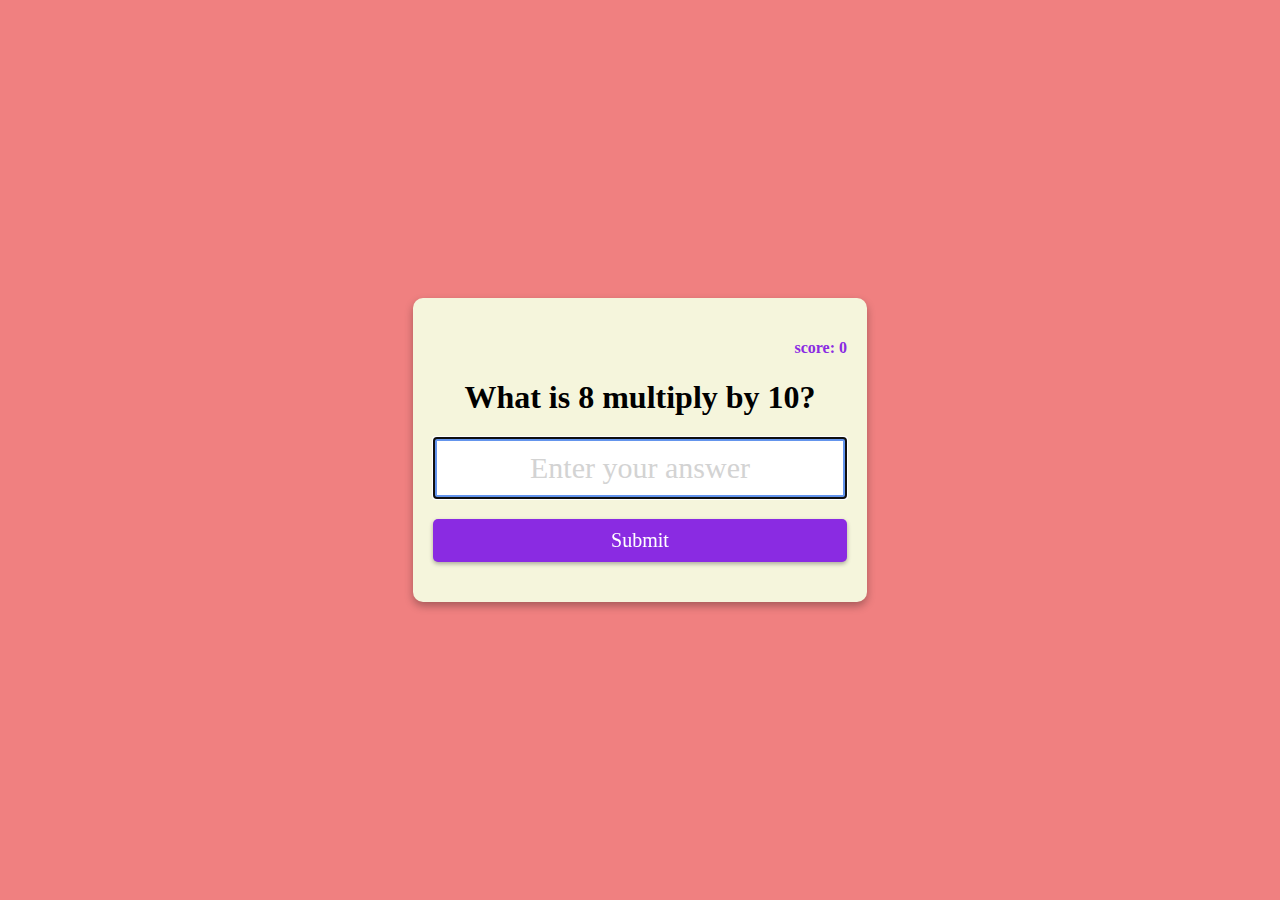
<file: Multiplication App/index.html>
<!DOCTYPE html>
<html lang="en">
<head>
    <meta charset="UTF-8">
    <meta http-equiv="X-UA-Compatible" content="IE=edge">
    <meta name="viewport" content="width=device-width, initial-scale=1.0">
    <title>Multiplication App </title>
    <link rel="stylesheet" href="style.css">
</head>
<body>
    <form class="form" id="form">
        <h4 class="score" 
        id="score"> score: 0 </h4>
        <h1 id="question">What is 1 multiply by 1 ?</h1>
        <input type="text" class="input" id="input" placeholder="Enter your answer" autofocus autocomplete="off">
        <button type="submit" class="btn">Submit</button>
        
    </form>
    <script src="index.js"></script>
</body>
</html>
</file>
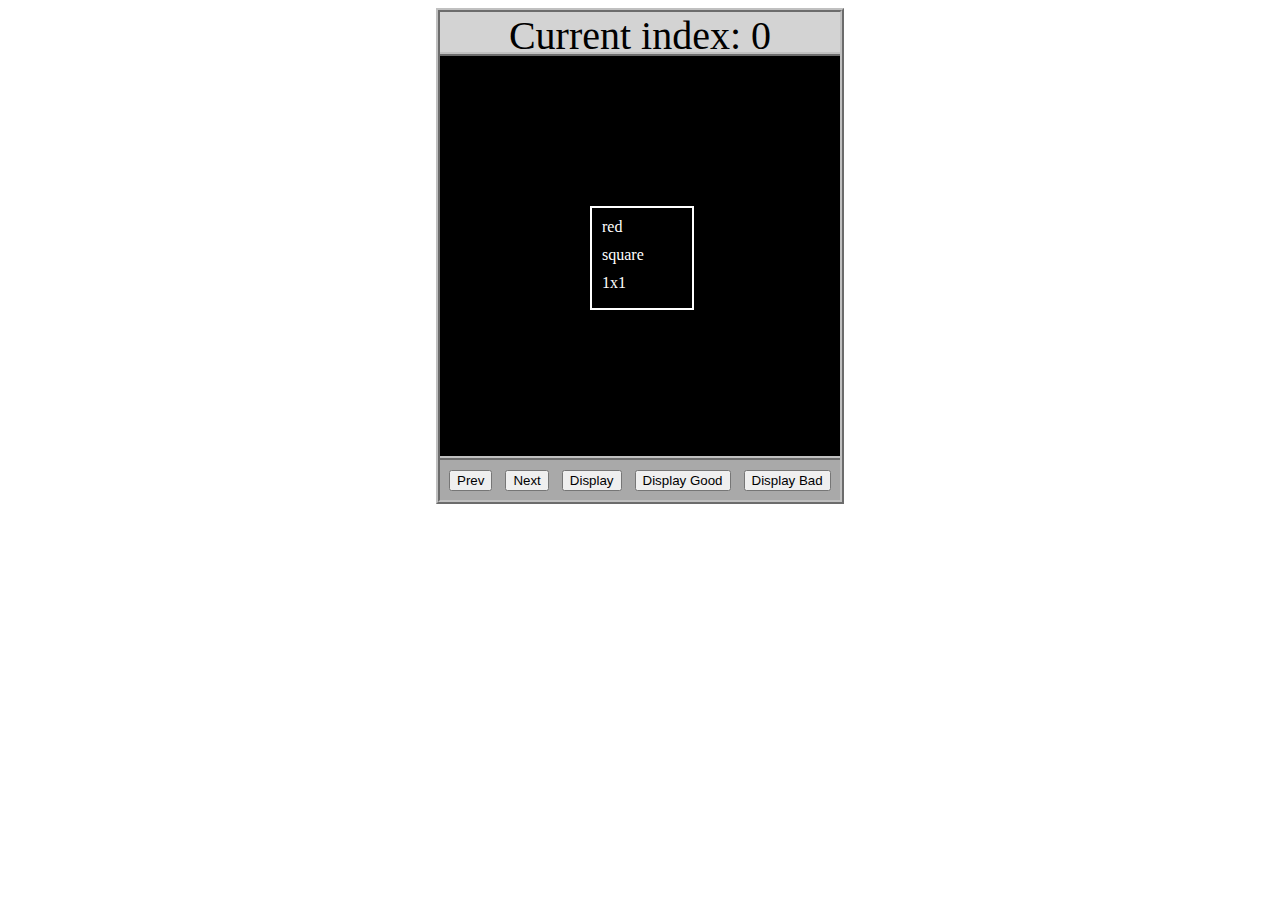
<file: asd-projects/data-shapes/index.html>
<!DOCTYPE html>
<html>
  <head>
    <meta charset="utf-8" />
    <meta name="viewport" content="width=device-width" />
    <title>Data Shapes</title>
    <link rel="stylesheet" href="index.css" />
    <script src="https://code.jquery.com/jquery-3.1.0.js"></script>
    <script src="index.js"></script>
  </head>
  <body>
    <div id="board">
      <div id="info-bar">Current index: 0</div>
      <div id="shape-container">
        <div id="shape"></div>
      </div>
      <div id="button-box">
        <button id="cycle-left">Prev</button>
        <button id="cycle-right">Next</button>
        <button id="execute1">Display</button>
        <button id="execute2">Display Good</button>
        <button id="execute3">Display Bad</button>
      </div>
    </div>
  </body>
</html>
</file>
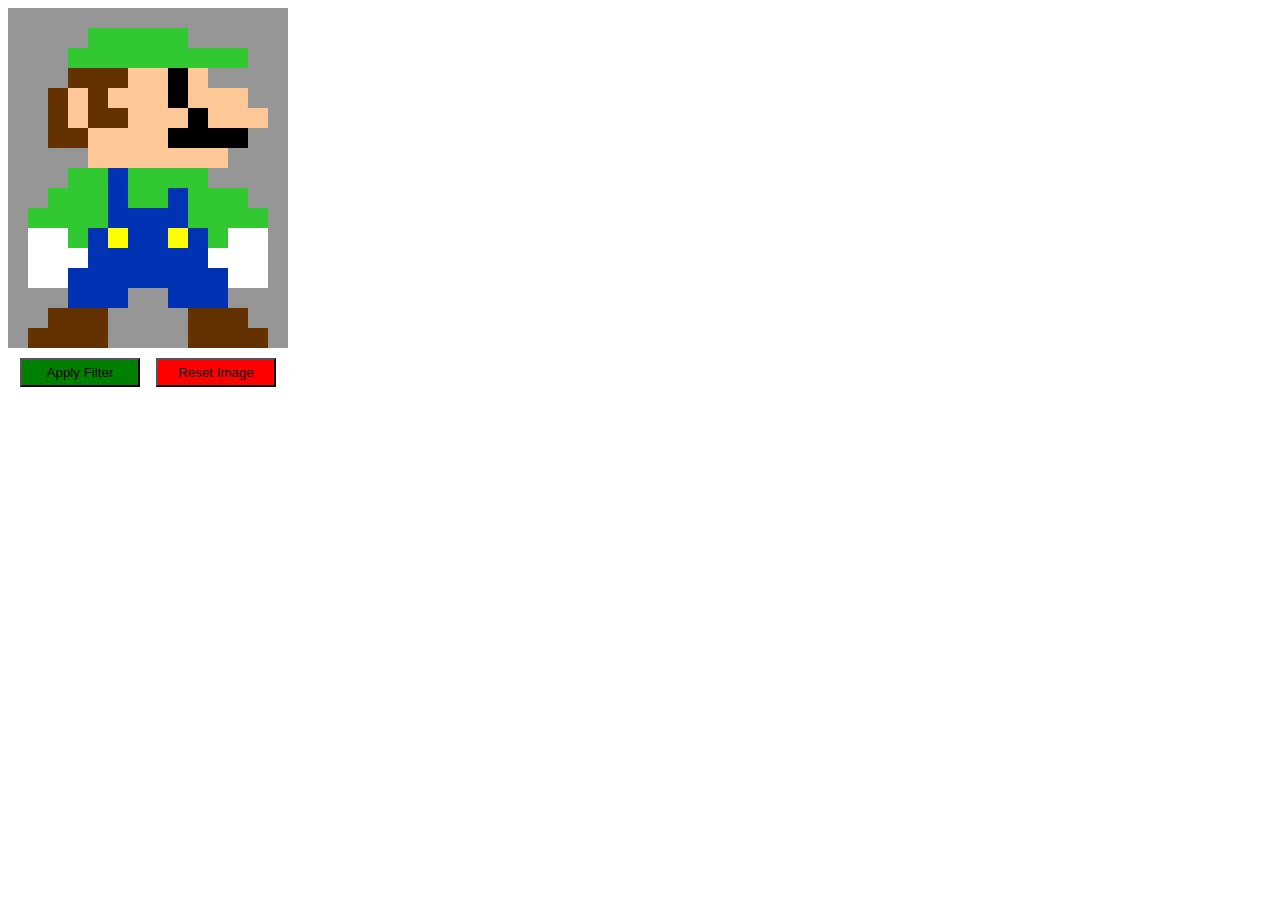
<file: asd-projects/image-filtering/index.html>
<!DOCTYPE html>
<html>
  <head>
    <script src="https://code.jquery.com/jquery-3.1.0.js"></script>
    <meta charset="utf-8" />
    <meta name="viewport" content="width=device-width" />
    <link rel="stylesheet" href="index.css" />
    <script src="image.js"></script>
    <script src="index.js"></script>
    <title>Image Filtering</title>
  </head>
  <body>
    <div id="display"></div>
    <div id="button-box">
      <button id="apply">Apply Filter</button>
      <button id="reset">Reset Image</button>
    </div>
  </body>
</html>
</file>
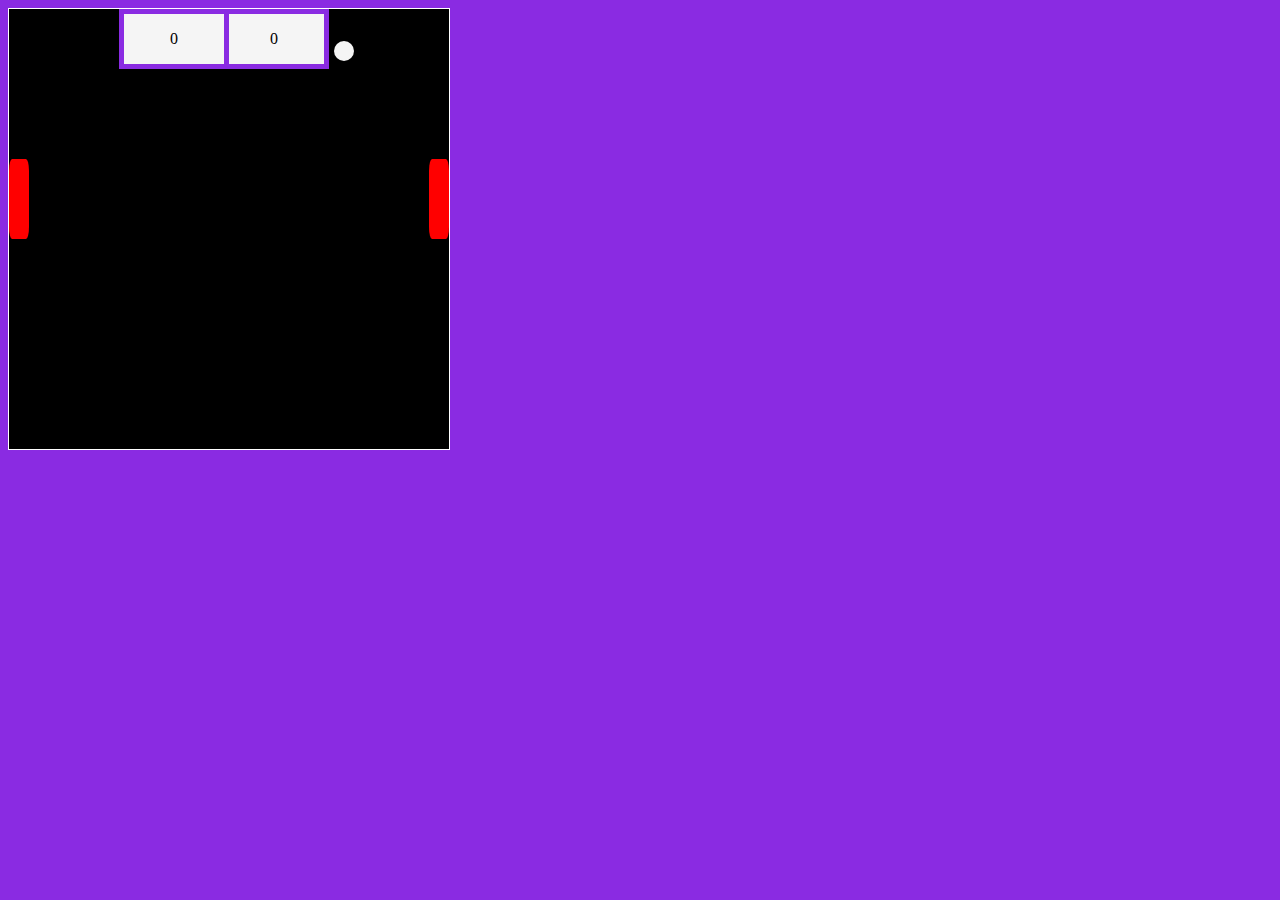
<file: asd-projects/pong/index.html>
<!DOCTYPE html>
<html>
  <head>
    <title>Title</title>
    <!-- Load CSS files -->
    <link rel="stylesheet" type="text/css" href="index.css">
    
    <!-- Load JavaScript files -->
    <script src="jquery.min.js"></script>
    <script src="index.js"></script>
  </head>
  
  <body>
    <div id='board'>
      <div id='ball'></div>
      <div id="leftPaddle"></div>
      <div id="rightPaddle"></div>
      <div id="player1Score">
        <p id="rightScore">0</p>
      </div>
      <div id="player2Score">
        <p id="leftScore">0</p>
      </div>
      <div id="endGame">
        <p id="gameOver">Game over</p>
      </div>
    </div>
  </body>
</html>
</file>
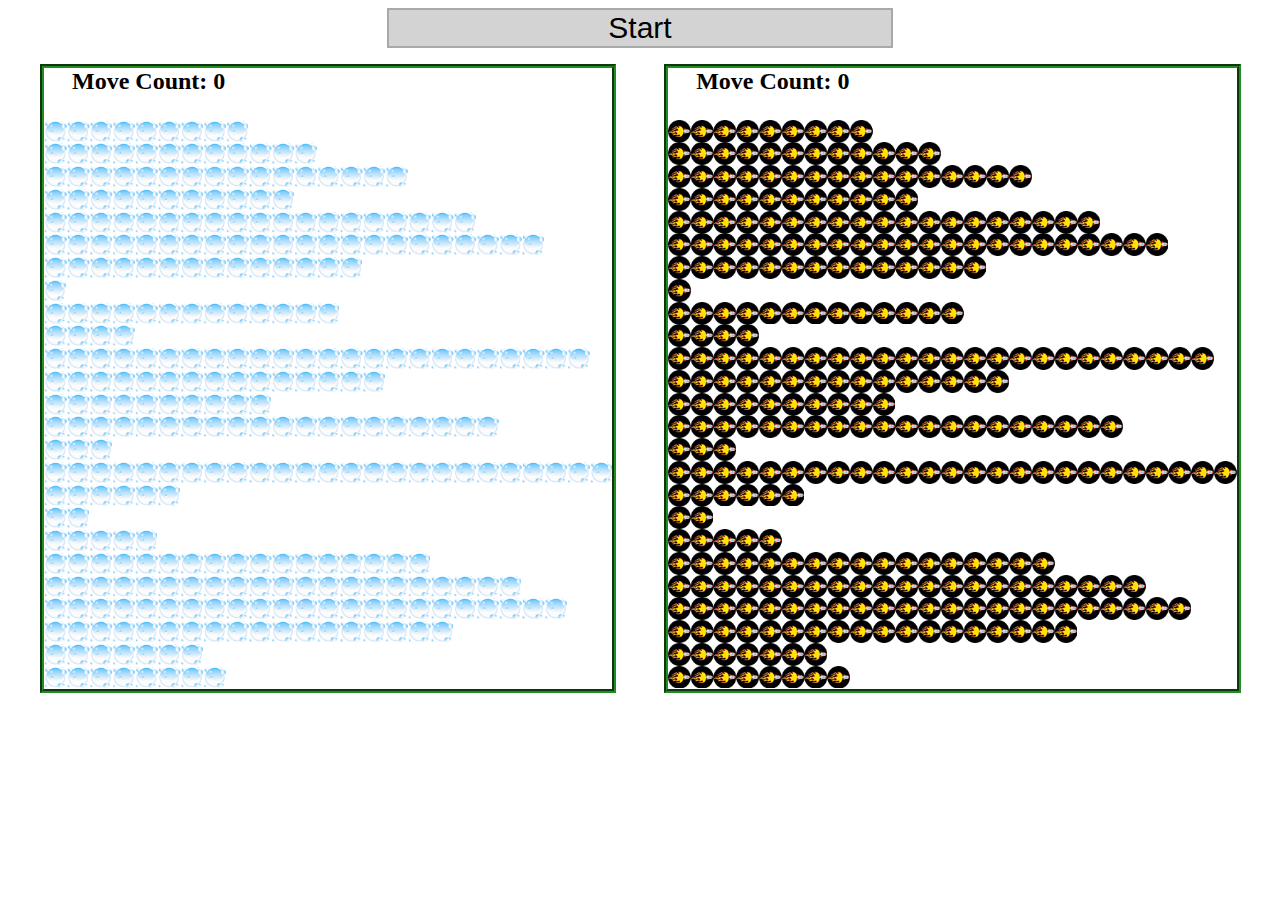
<file: asd-projects/sorting-exercise/index.html>
<!DOCTYPE html>
<html>
<head>
    <script src="https://code.jquery.com/jquery-3.1.0.js"></script>    
    <meta charset="utf-8">
    <meta name="viewport" content="width=device-width">
    <link rel="stylesheet" href="index.css">
    <script src="setup.js"></script>
    <script src="index.js"></script>
    <script src="run.js"></script>
    <title>Sorting</title>
</head>
<body>
    <div id="fullContainer">
        <div id="buttonContainer">
          <button id="goButton">Start</button>
        </div>
        <div id="sortContainer">
            <div class="subContainer" id="bubbleArea">
                <h2 id="bubbleCounter">Move Count: 0</h2>
                <div id="displayBubble">

                </div>
            </div>

            <div class="subContainer" id="quickArea">
                <h2 id="quickCounter">Move Count: 0</h2>
                <div id="displayQuick">

                </div>
            </div>
        </div>
    </div>
</body>
</html>
</file>
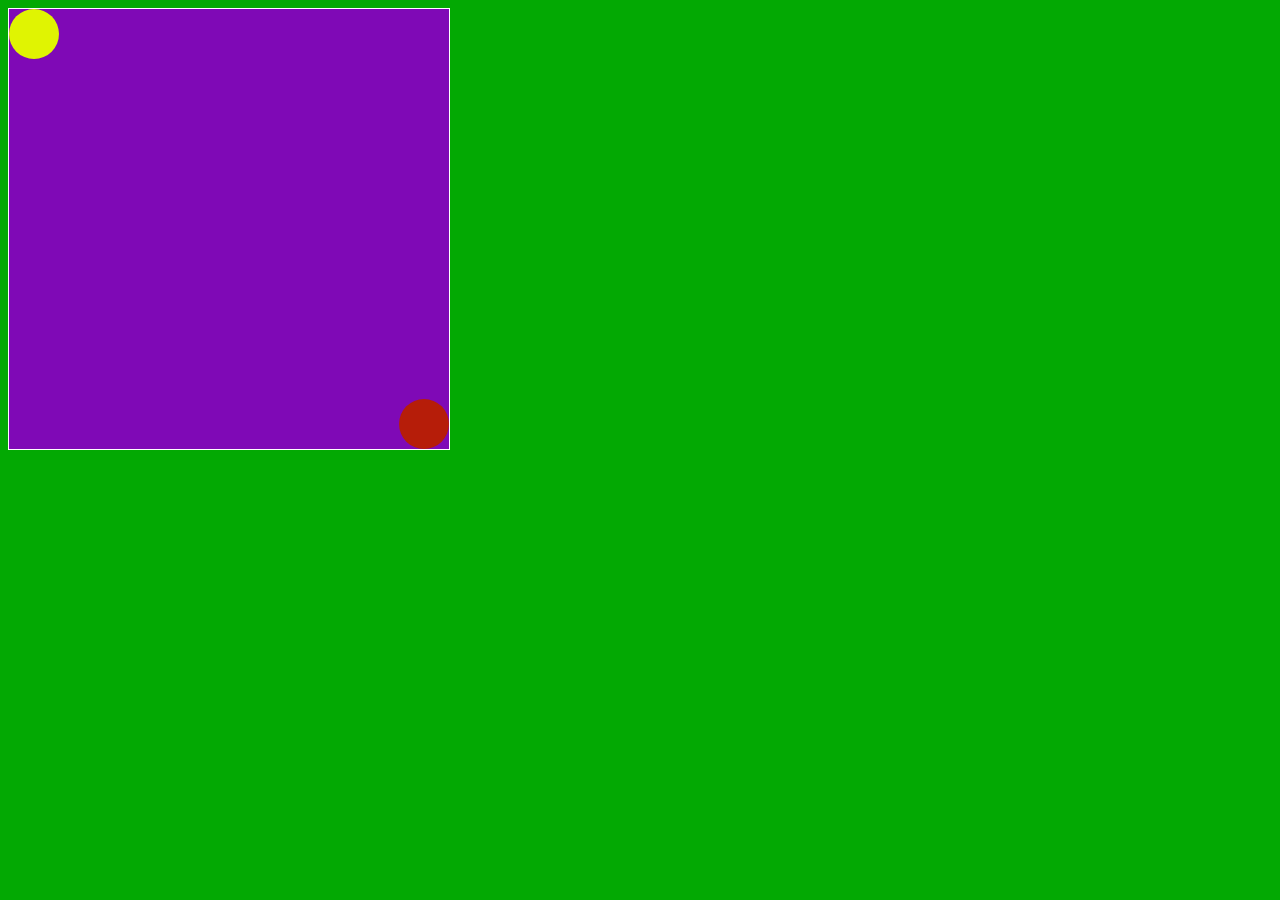
<file: asd-projects/walker/index.html>
<!DOCTYPE html>
<html>
  <head>
    <title>Title</title>
    <!-- Load CSS files -->
    <link rel="stylesheet" type="text/css" href="index.css">
    
    <!-- Load JavaScript files -->
    <script src="jquery.min.js"></script>
    <script src="index.js"></script>
  </head>
  
  <body>
    <div id='board'>
      <div id='walker'></div>
      <div id="secondWalker"></div>
    </div>
  </body>
</html>
</file>
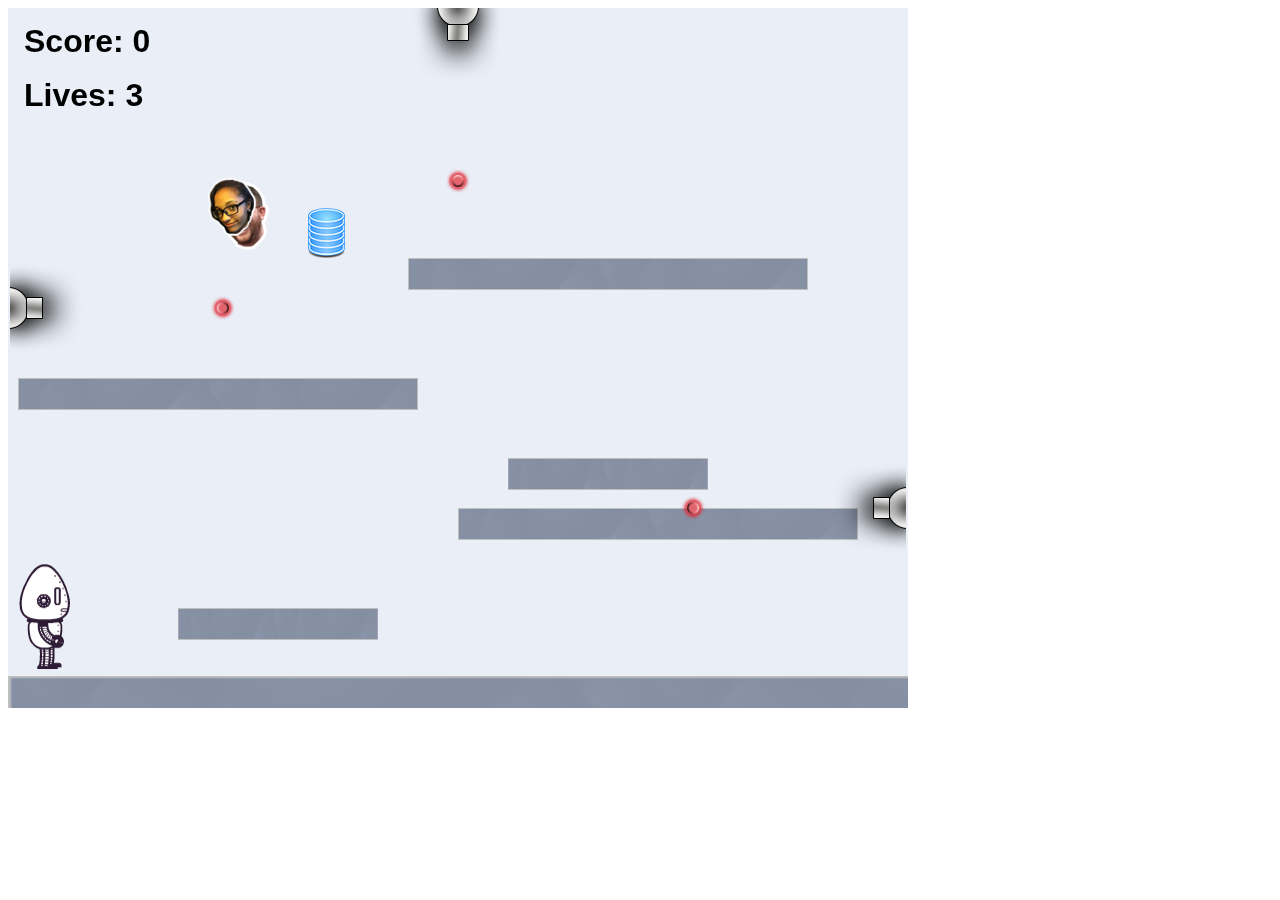
<file: projects/platformer/index.html>
<!DOCTYPE html>
<html>
    <head>
        <title>Platformer</title>
        <script src="lib/jquery.min.js"></script>
        <script src="lib/phaser.min.js"></script>
        <script src="js/factory/game.js"></script>
        <script src="js/factory/preload.js"></script>
        <script src="js/factory/platform.js"></script>
        <script src="js/factory/collectable.js"></script>
        <script src="js/factory/cannon.js"></script>
        <script src="js/factory/player.js"></script>
        <script src="js/controller/player-manager.js"></script>
        <script src="js/init/platform.js"></script>
        <script src="js/init/collectable.js"></script>
        <script src="js/init/cannon.js"></script>
        <script src="js/init/player.js"></script>
    </head>
    <body>
        <script src="js/index.js"></script>
    </body>
</html>
</file>
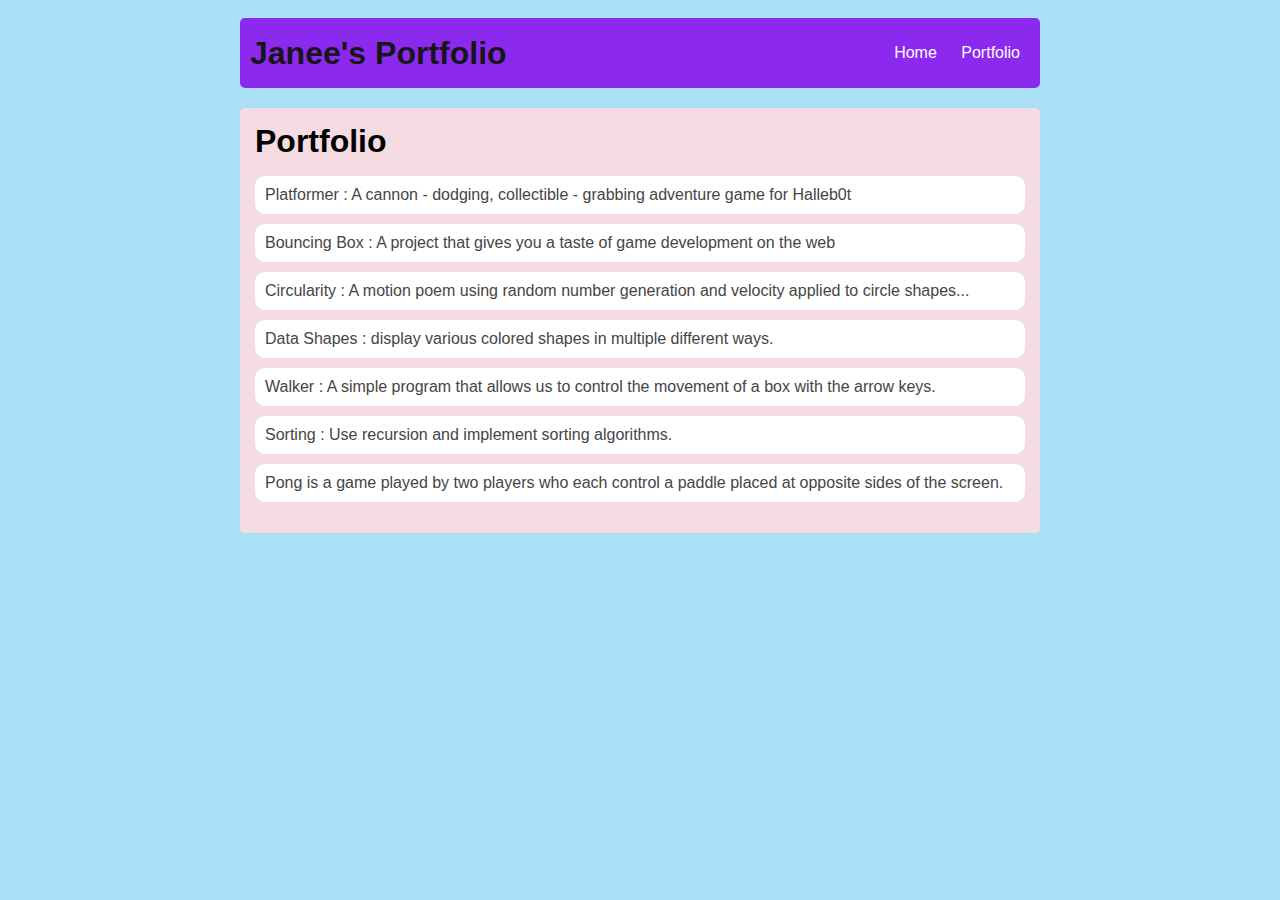
<file: portfolio.html>
<!DOCTYPE HTML>
<html>
    <head>
        <title>Janee's Page</title>
        <style type="text/css">
            body {
                background:  rgba(139, 213, 243, 0.736);
                color: rgb(45, 45, 45);
                padding: 10px;
                font-family: arial;
            }
            header {
                font-size: 1.5em;
                font-weight: bold;
            }
   
            #all-contents {
                max-width: 800px;
                margin: auto;
            }
   
            /* navigation menu */
            nav {
                background: rgb(140, 41, 239);
                margin: 0 auto;
                margin-bottom: 20px;
                display: flex;
                padding: 10px;
                border-radius: 5px;
            }
            h1 {
                display: flex;
                align-items: center;
                color:  rgb(23, 22, 24);
                flex: 1;
                margin: 0;
            }
            #nav-ul {
                list-style-image: none;
            }
            .nav-li {
                display: inline-block;
                padding: 0 10px;
            }
            .nav-a {
                text-decoration: none;
                color: #fff;
            }
   
            /* main container area beneath menu */
            main {
                background:  rgb(245, 219, 226);
                display: flex;
                border-radius: 5px;
            }
            .content {
                flex: 1;
                padding: 15px;
            }
            /* portfolio styles */
         .content h1 {
             color: black;
         }

         #portfolio {
             list-style-type: none;
             padding-left: 0;
         }

         #portfolio li {
             background: #fff;
             padding: 10px;
             border-radius: 10px;
             margin-bottom: 10px;
         }

         #portfolio li:hover {
             background: #eee;
         }

         #portfolio a {
             text-decoration: none;
             color: #454545;
         }
        </style>
   
    </head>

    <body>
      <div id="all-contents">
            <nav>
                <h1> Janee's Portfolio</h1>
                <ul id="nav-ul">
                    <li class="nav-li">
                        <a class="nav-a" href="index.html">Home</a>
                    </li>
                    <li class="nav-li">
                        <a class="nav-a" href="portfolio.html">Portfolio</a>
                    </li>
                </ul>
            </nav>
            <main>
                <div class="content">
                    <h1>Portfolio</h1>
                    <ul id="portfolio">
                        <li><a href="projects/platformer/">Platformer : A cannon - dodging, collectible - grabbing adventure game for Halleb0t</a></li>
                         <li><a href="projects/bouncing-box/">Bouncing Box : A project that gives you a taste of game development on the web </a></li>
                         <li><a href="projects/circularity/">Circularity : A motion poem using random number generation and velocity applied to circle shapes...</a></li>
                         <li><a href="asd-projects/data-shapes/">Data Shapes : display various colored shapes in multiple different ways.</a></li>
                         <li><a href="asd-projects/walker/"> Walker : A simple program that allows us to control the movement of a box with the arrow keys.</a></li>
                         <li><a href="asd-projects/sorting-exercise/"> Sorting : Use recursion and implement sorting algorithms.</a></li>
                         <li><a href="asd-projects/pong/"> Pong is a game played by two players who each control a paddle placed at opposite sides of the screen.</a></li>
                    </ul>
                </div>
            </main
      </div>
    </body>
</html>
</file>
<file: Multiplication App/style.css>
body{
    margin: 0;
    display: flex;
    justify-content: center;
    height: 100vh;
    align-items: center;
    text-align: center;
    background-color: lightcoral;
    font-family: cursive;
}

.form{
    background-color: beige;
    padding: 20px;
    box-shadow: 0 4px 8px rgba(0,0,0, .3);
    border-radius: 10px;
    margin: 10px;
}

.input{
    display: block;
    width: 100%;
    box-sizing: border-box;
    font-size: 30px;
    text-align: center;
    padding: 10px;
    border: solid 4px cornflowerblue;
    color: cornflowerblue;
}

.input::placeholder {
    color: lightgrey;
    font-family: cursive;
}

.btn{
    background-color: blueviolet;
    color: white;
    border: none;
    display: block;
    width: 100%;
    padding: 10px;
    font-size: 20px;
    font-family: cursive;
    margin: 20px 0;
    border-radius: 5px;
    box-shadow: 0 2px 4px rgba(0,0,0, .3);
    cursor: pointer;
}

.btn:hover {
    filter: brightness(0.9);
}

.score{
    color: blueviolet;
    text-align: right;
}
</file>
<file: asd-projects/data-shapes/index.css>
#board {
  width: 400px;
  margin: auto;
  border: silver ridge 4px;
}

#info-bar {
  width: 400px;
  height: 40px;
  background: lightgray;
  font-size: 40px;
  text-align: center;
}

#shape-container {
  width: 400px;
  height: 400px;
  background: black;
  border-top: silver ridge 4px;
  border-bottom: silver ridge 4px;
}

#button-box {
  width: 400px;
  height: 40px;
  background: darkgray;
}

#shape {
  color: white;
  width: 100px;
  height: 100px;
  position: relative;
  top: 150px;
  left: 150px;
  border: white solid 2px;
  display: block;
}

button {
  width: auto;
  height: auto;
  margin: auto;
  margin-top: 10px;
  margin-left: 9px;
}

p {
  margin: 10px;
}
</file>
<file: asd-projects/image-filtering/index.css>
.square {
  width: 20px;
  height: 20px;
  position: absolute;
}

body > div {
  position: relative;
}

#button-box {
  position: relative;
  top: 350px;
}

button {
  width: 120px;
  padding: 5px;
  margin-left: 12px;
}

#apply {
  background: green;
}

#reset {
  background: red;
}
</file>
<file: asd-projects/pong/index.css>
body {
  background-color: blueviolet;
}

#board {
  width: 440px;
  height: 440px;
  border: 1px solid white;
  background-color: black;
  position: relative;
}

#ball {
  background-color: whitesmoke;
  width: 20px;
  height: 20px;
  position: absolute;
  border-radius: 50%;
  left: 100px;   /* Uncomment if you want to set a "starting" position*/
  top: 100px;   /* Uncomment if you want to set a "starting" position */
}

#leftPaddle {
  background-color: red;
  border-radius: 15%;
  width: 20px;
  height: 80px;
  position: absolute;
  left: 420px;
  top: 150px;
}

#rightPaddle {
  background-color: red;
  border-radius: 15%;
  width: 20px;
  height: 80px;
  position: absolute;
  left: 0px;
  top: 150px;
}
#player1Score {
  background-color: whitesmoke;
  border: 5px solid blueviolet;
  width: 100px;
  height: 50px;
  position: absolute;
  left: 210px;
  top: 0px;
}

#player2Score {
  background-color: whitesmoke;
  border: 5px solid blueviolet;
  width: 100px;
  height: 50px;
  position: absolute;
  left: 110px;
  top: 0px;
}

#rightScore {
  text-align: center;
}

#leftScore {
  text-align: center;
}
#endGame {
  background-color: white;
  width: 400px;
  height:100px;
  border-radius: 1%; 
  text-align: center;
  font-size: xx-large;
  position: absolute;
  left: 20px;
  top: 150px;

  
}
</file>
<file: asd-projects/sorting-exercise/index.css>
#fullContainer {
    width:100%;
}
#buttonContainer {
    margin:auto;
    width: 40%;
}
#goButton {
    margin: auto;
    width: 100%;
    border: 2px darkgray double;
    background: lightgray;
    font-size: 30px;
}
#sortContainer {
    display: table;
    margin: 0 auto;
    width: 100%;
}
.subContainer {
    display: inline-block;
    width:45%;
    border: 4px forestgreen groove;
    margin-top: 1.25%;
}
#bubbleArea {
    margin-left: 2.5%;
}
#quickArea {
    margin-left: 3.75%;
}
.subContainer > h2 {
    margin-left: 5%;
    height: 32px;
    margin-top: 0;
}
.sortElement {
    background-position: center;
    background-repeat: repeat-x;
    position: absolute;
    left: 0px;
    margin: 0;
    padding: 0;
}
.subContainer > div {
    position: relative;
}
.bubbleElement {
    background: url('img/bubble.png');
    /*border: 2px aqua ridge;*/
}
.quickElement {
    background: url('img/quick.png');
    /*border: 2px firebrick ridge;*/
}
</file>
<file: asd-projects/walker/index.css>
body {
  background-color: rgb(3, 169, 3);
}

#board {
  width: 440px;
  height: 440px;
  border: 1px solid white;
  background-color: rgb(127, 9, 182);
  position: relative;
}

#walker {
  background-color: rgb(224, 244, 2);
  border-radius: 50%;
  width: 50px;
  height: 50px;
  position: absolute;
/*   left: 100px; */  /* Uncomment if you want to set a "starting" position */
/*   top: 100px;  */  /* Uncomment if you want to set a "starting" position */
}
#secondWalker {
  background-color: rgb(182, 29, 9);
  border-radius: 50%;
  width: 50px;
  height: 50px;
  position: absolute;
}
</file>
